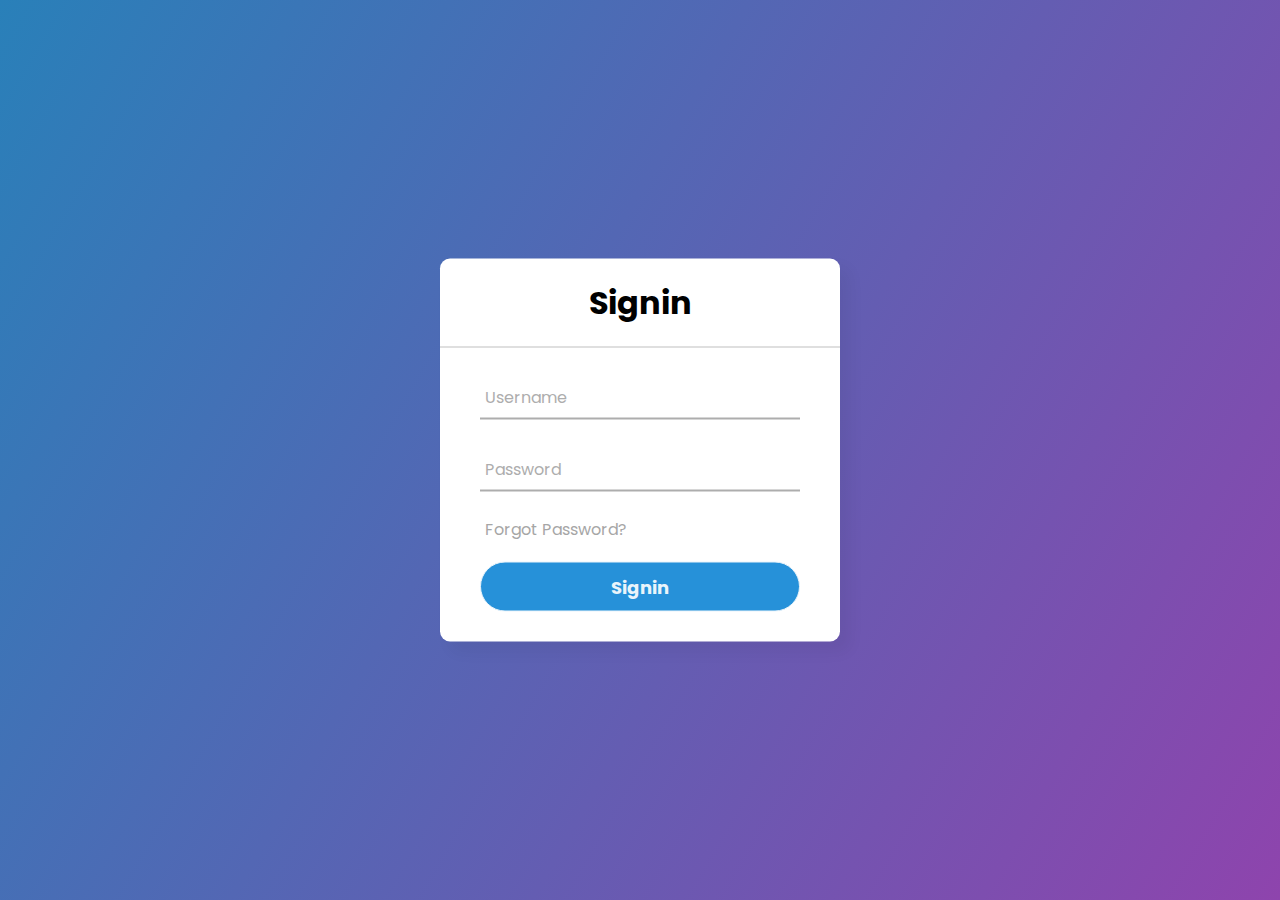
<file: Project Development Phase/Sprint 1/signin.html>
<!DOCTYPE html>
<html lang="en" dir="ltr">
  <head>
    <meta charset="utf-8">
    <title>signin page</title>
    
  </head>
  <body>
    <style>
    @import url('https://fonts.googleapis.com/css2?family=Noto+Sans:wght@700&family=Poppins:wght@400;500;600&display=swap');
*{
  margin: 0;
  padding: 0;
  box-sizing: border-box;
  font-family: "Poppins", sans-serif;
}
body{
  margin: 0;
  padding: 0;
  background: linear-gradient(120deg,#2980b9, #8e44ad);
  height: 100vh;
  overflow: hidden;
}
.center{
  position: absolute;
  top: 50%;
  left: 50%;
  transform: translate(-50%, -50%);
  width: 400px;
  background: white;
  border-radius: 10px;
  box-shadow: 10px 10px 15px rgba(0,0,0,0.05);
}
.center h1{
  text-align: center;
  padding: 20px 0;
  border-bottom: 1px solid silver;
}
.center form{
  padding: 0 40px;
  box-sizing: border-box;
}
form .txt_field{
  position: relative;
  border-bottom: 2px solid #adadad;
  margin: 30px 0;
}
.txt_field input{
  width: 100%;
  padding: 0 5px;
  height: 40px;
  font-size: 16px;
  border: none;
  background: none;
  outline: none;
}
.txt_field label{
  position: absolute;
  top: 50%;
  left: 5px;
  color: #adadad;
  transform: translateY(-50%);
  font-size: 16px;
  pointer-events: none;
  transition: .5s;
}
.txt_field span::before{
  content: '';
  position: absolute;
  top: 40px;
  left: 0;
  width: 0%;
  height: 2px;
  background: #2691d9;
  transition: .5s;
}
.txt_field input:focus ~ label,
.txt_field input:valid ~ label{
  top: -5px;
  color: #2691d9;
}
.txt_field input:focus ~ span::before,
.txt_field input:valid ~ span::before{
  width: 100%;
}
.pass{
  margin: -5px 0 20px 5px;
  color: #a6a6a6;
  cursor: pointer;
}
.pass:hover{
  text-decoration: underline;
}
input[type="submit"]{
  width: 100%;
  height: 50px;
  border: 1px solid;
  background: #2691d9;
  border-radius: 25px;
  font-size: 18px;
  color: #e9f4fb;
  font-weight: 700;
  cursor: pointer;
  outline: none;
}
input[type="submit"]:hover{
  border-color:#6495ED;
  transition: .5s;
}
.signup_link{
  margin: 30px 0;
  text-align: center;
  font-size: 16px;
  color: #666666;
}
.signup_link a{
  color: #2691d9;
  text-decoration: none;
}
.signup_link a:hover{
  text-decoration: underline;
}

</style>

    <div class="center">
      <h1>Signin</h1>
      <form method="post">
        <div class="txt_field">
          <input type="text" required>
          <span></span>
          <label>Username</label>
        </div>
        <div class="txt_field">
          <input type="password" required>
          <span></span>
          <label>Password</label>
        </div>
        <div class="pass">Forgot Password?</div>
        <input type="submit" value="Signin">
        <div class="signup_link">
        </div>
      </form>
    </div>
</body>
</html
</file>
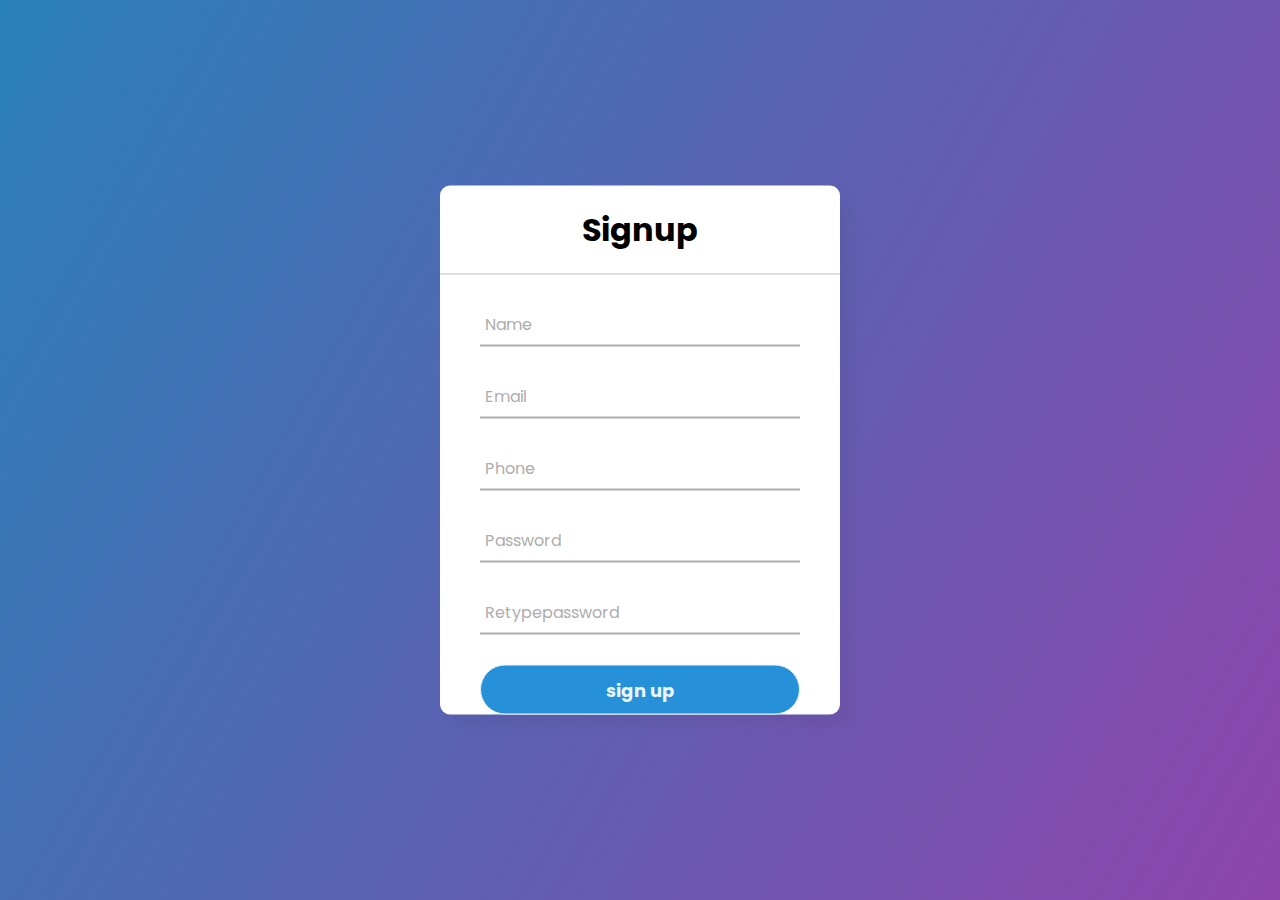
<file: Project Development Phase/Sprint 1/signup.html>
<!DOCTYPE html>
<html lang="en" dir="ltr">
  <head>
    <meta charset="utf-8">
    <title>signup page</title>
    
  </head>
  <body>
    <style>
    @import url('https://fonts.googleapis.com/css2?family=Noto+Sans:wght@700&family=Poppins:wght@400;500;600&display=swap');
*{
  margin: 0;
  padding: 0;
  box-sizing: border-box;
  font-family: "Poppins", sans-serif;
}
body{
  margin: 0;
  padding: 0;
  background: linear-gradient(120deg,#2980b9, #8e44ad);
  height: 100vh;
  overflow: hidden;
}
.center{
  position: absolute;
  top: 50%;
  left: 50%;
  transform: translate(-50%, -50%);
  width: 400px;
  background: white;
  border-radius: 10px;
  box-shadow: 10px 10px 15px rgba(0,0,0,0.05);
}
.center h1{
  text-align: center;
  padding: 20px 0;
  border-bottom: 1px solid silver;
}
.center form{
  padding: 0 40px;
  box-sizing: border-box;
}
form .txt_field{
  position: relative;
  border-bottom: 2px solid #adadad;
  margin: 30px 0;
}
.txt_field input{
  width: 100%;
  padding: 0 5px;
  height: 40px;
  font-size: 16px;
  border: none;
  background: none;
  outline: none;
}
.txt_field label{
  position: absolute;
  top: 50%;
  left: 5px;
  color: #adadad;
  transform: translateY(-50%);
  font-size: 16px;
  pointer-events: none;
  transition: .5s;
}
.txt_field span::before{
  content: '';
  position: absolute;
  top: 40px;
  left: 0;
  width: 0%;
  height: 2px;
  background: #2691d9;
  transition: .5s;
}
.txt_field input:focus ~ label,
.txt_field input:valid ~ label{
  top: -5px;
  color: #2691d9;
}
.txt_field input:focus ~ span::before,
.txt_field input:valid ~ span::before{
  width: 100%;
}
.pass{
  margin: -5px 0 20px 5px;
  color: #a6a6a6;
  cursor: pointer;
}
.pass:hover{
  text-decoration: underline;
}
input[type="submit"]{
  width: 100%;
  height: 50px;
  border: 1px solid;
  background: #2691d9;
  border-radius: 25px;
  font-size: 18px;
  color: #e9f4fb;
  font-weight: 700;
  cursor: pointer;
  outline: none;
}
input[type="submit"]:hover{
  border-color: #2691d9;
  transition: .5s;
}
.signup_link{
  margin: 30px 0;
  text-align: center;
  font-size: 16px;
  color: #666666;
}
.signup_link a{
  color: #2691d9;
  text-decoration: none;
}
.signup_link a:hover{
  text-decoration: underline;
}

</style>

    <div class="center">
      <h1>Signup</h1>
      <form method="post" action="file:///C:/Users/sunit/OneDrive/Documents/sprint%202/index1.html">
        <div class="txt_field">
          <input type="text" required>
          <span></span>
          <label>Name</label>
        </div>
        <div class="txt_field">
            <input type="text" required>
            <span></span>
            <label>Email</label>
        </div>
        <div>
            <div class="txt_field">
                <input type="Phone" required>
                <span></span>
                <label>Phone</label>
            </div>
        <div class="txt_field">
          <input type="password" required>
          <span></span>
          <label>Password</label>
        </div>
        <div>
            <div class="txt_field">
            <input type="retypepassword" required>
            <span></span>
            <label>Retypepassword</label>   
        </div>
        
          <input type="submit" value="sign up">
        
         
        </div>
      </form>
    </div>
  </body>
</html>
</file>
